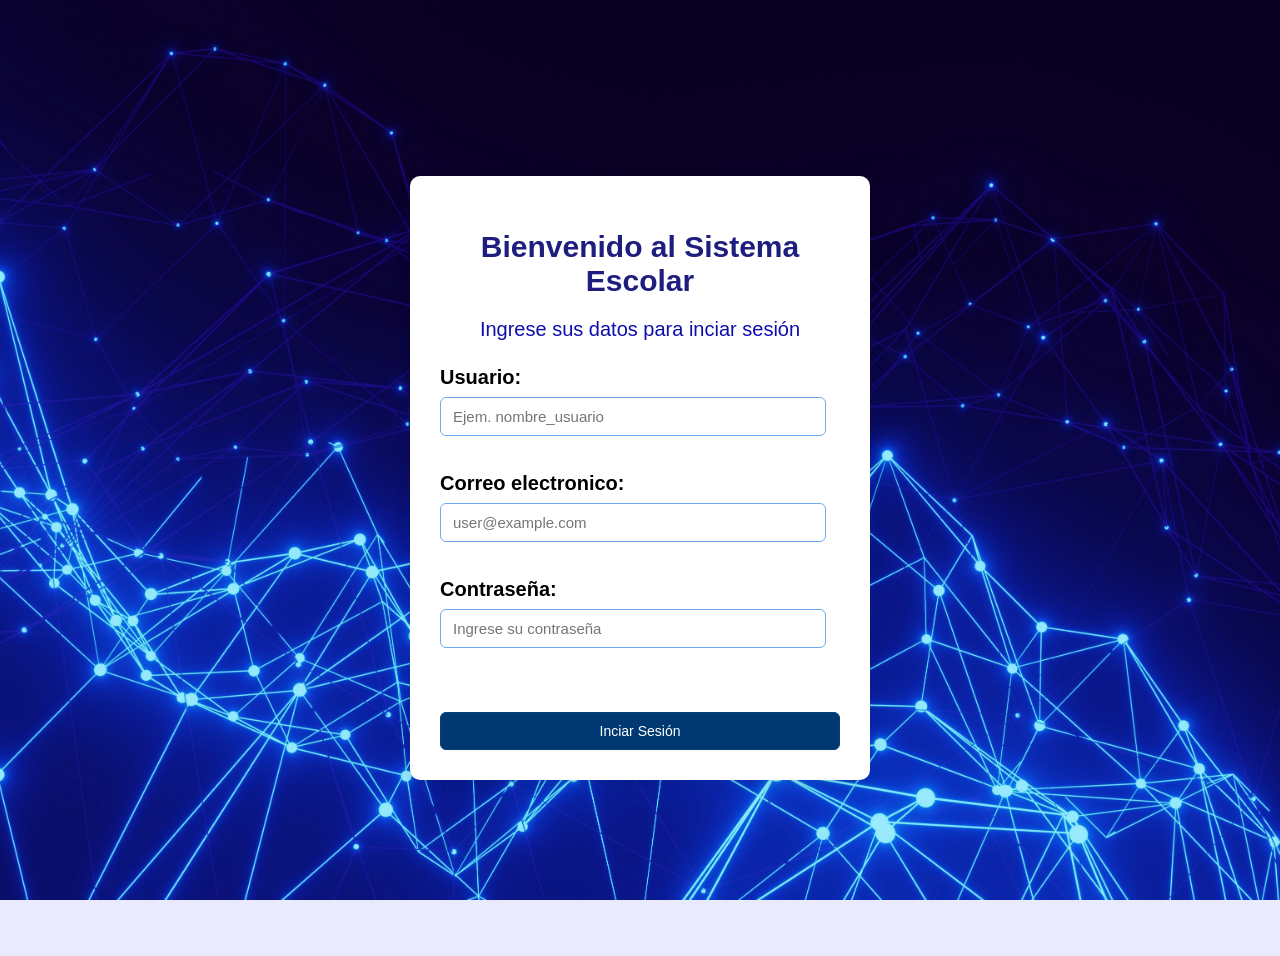
<file: index.html>
<!DOCTYPE html>
<html lang="en">
<head>
    <meta charset="UTF-8">
    <meta name="viewport" content="width=device-width, initial-scale=1.0">
    <title>Sistema Escolar - Inicio de Sesión </title>
    <link rel="stylesheet" href="estilos.css">

</head>
<body>
    <div class="contenedor-inicio">
        <h2>Bienvenido al Sistema Escolar</h2>
        <p>Ingrese sus datos para inciar sesión</p>

        <form action="calificaciones.html" method="GET">

            <!--USUARIO-->
            <div class="datos">
                <label for="usuario">Usuario:</label>
                <input type="text" id="usuario" 
                name="usuario" placeholder="Ejem. nombre_usuario"
                minlength="10" maxlength="25" required>
            </div> <br>

            <!--CORREO ELECTRONICO-->
            <div class="datos">
                <label for="correo electronico">Correo electronico:</label>
                <input type="email" id="correo" name="correo"
                placeholder="user@example.com" required>
            </div> <br>

            <!--CONTRASEÑA-->
            <div class="datos">
                <label for="password">Contraseña:</label>
                <input type="password" id="password"
                name="password" placeholder="Ingrese su contraseña"
                minlength="8" maxlength="20" required>
            </div> <br><br>

            <!--BOTÓN DE INICIO-->
            <button type="submit" class="boton-inicio">Inciar Sesión</button>
        
        </form>
    </div>

</body>
</html>
</file>
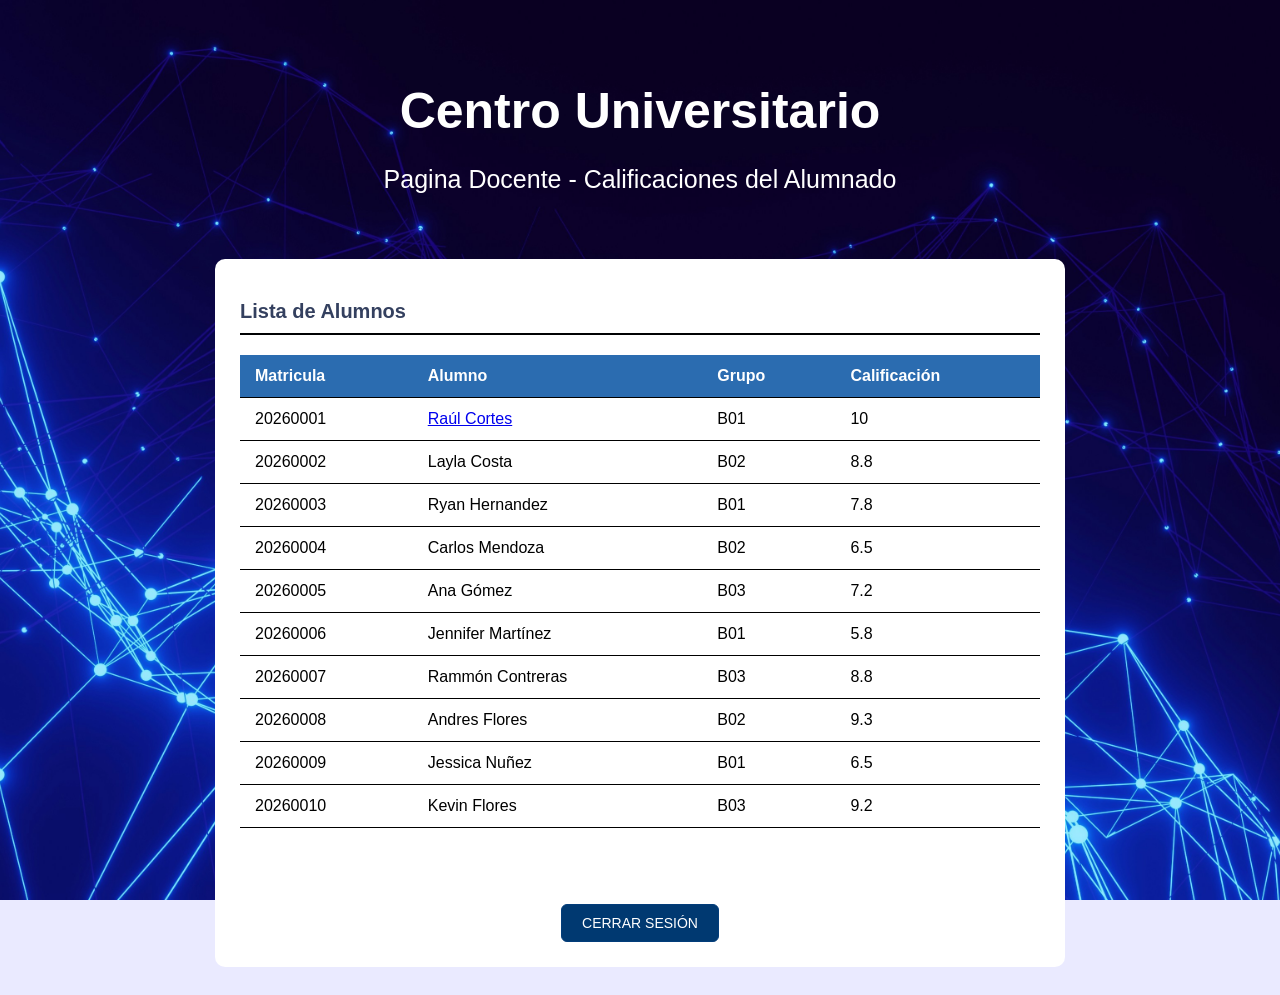
<file: calificaciones.html>
<!DOCTYPE html>
<html lang="en">
<head>
    <meta charset="UTF-8">
    <meta name="viewport" content="width=device-width, initial-scale=1.0">
    <title>Tabla de Calificaciones</title>
    <link rel="stylesheet" href="estilos.css">

</head>
<body>
    
    <!--ENCABEZADO-->
    <header class="encabezado-escuela">
        <h1>Centro Universitario</h1>
        <p>Pagina Docente - Calificaciones del Alumnado</p>
    </header>

    <main class="contenedor-tabla">
        <h2>Lista de Alumnos</h2>

        <table >
            <thead>
                <tr>
                    <th>Matricula</th>
                    <th>Alumno</th>
                    <th>Grupo</th>
                    <th>Calificación</th>
                </tr>
            </thead>
            <tbody>

                <!--ALUMNO 1-->
                <tr>
                    <td>20260001</td>
                    <td><a href="perfil.html" class="link.estudiante">Raúl Cortes</a></td>
                    <td>B01</td>
                    <td class="calificacion">10</td>
                </tr>

                <!--ALUMNO 2-->
                <tr>
                    <td>20260002</td>
                    <td>Layla Costa</td>
                    <td>B02</td>
                    <td class="calificacion">8.8</td>
                </tr>

                <!--ALUMNO 3-->
                <tr>
                    <td>20260003</td>
                    <td>Ryan Hernandez</a></td>
                    <td>B01</td>
                    <td class="calificacion">7.8</td>
                </tr>

                <!--ALUMNO 4-->
                <tr>
                    <td>20260004</td>
                    <td>Carlos Mendoza</a></td>
                    <td>B02</td>
                    <td class="calificacion">6.5</td>
                </tr>

                <!--ALUMNO 5-->
                <tr>
                    <td>20260005</td>
                    <td>Ana Gómez</a></td>
                    <td>B03</td>
                    <td class="calificacion">7.2</td>
                </tr>

                <!--ALUMNO 6-->
                <tr>
                    <td>20260006</td>
                    <td>Jennifer Martínez</a></td>
                    <td>B01</td>
                    <td class="calificacion">5.8</td>
                </tr>

                <!--ALUMNO 7-->
                <tr>
                    <td>20260007</td>
                    <td>Rammón Contreras</a></td>
                    <td>B03</td>
                    <td class="calificacion">8.8</td>
                </tr>

                <!--ALUMNO 8-->
                <tr>
                    <td>20260008</td>
                    <td>Andres Flores</a></td>
                    <td>B02</td>
                    <td class="calificacion">9.3</td>
                </tr>

                <!--ALUMNO 9-->
                <tr>
                    <td>20260009</td>
                    <td>Jessica Nuñez</a></td>
                    <td>B01</td>
                    <td class="calificacion">6.5</td>
                </tr>

                <!--ALUMNO 10-->
                <tr>
                    <td>20260010</td>
                    <td>Kevin Flores</a></td>
                    <td>B03</td>
                    <td class="calificacion">9.2</td>
                </tr>
            </tbody>
        </table> <br><br>

        <div class="retroceder">
            <a href="index.html" class="boton-atras"> CERRAR SESIÓN </a>
        </div>
    </main>
</body>
</html>
</file>
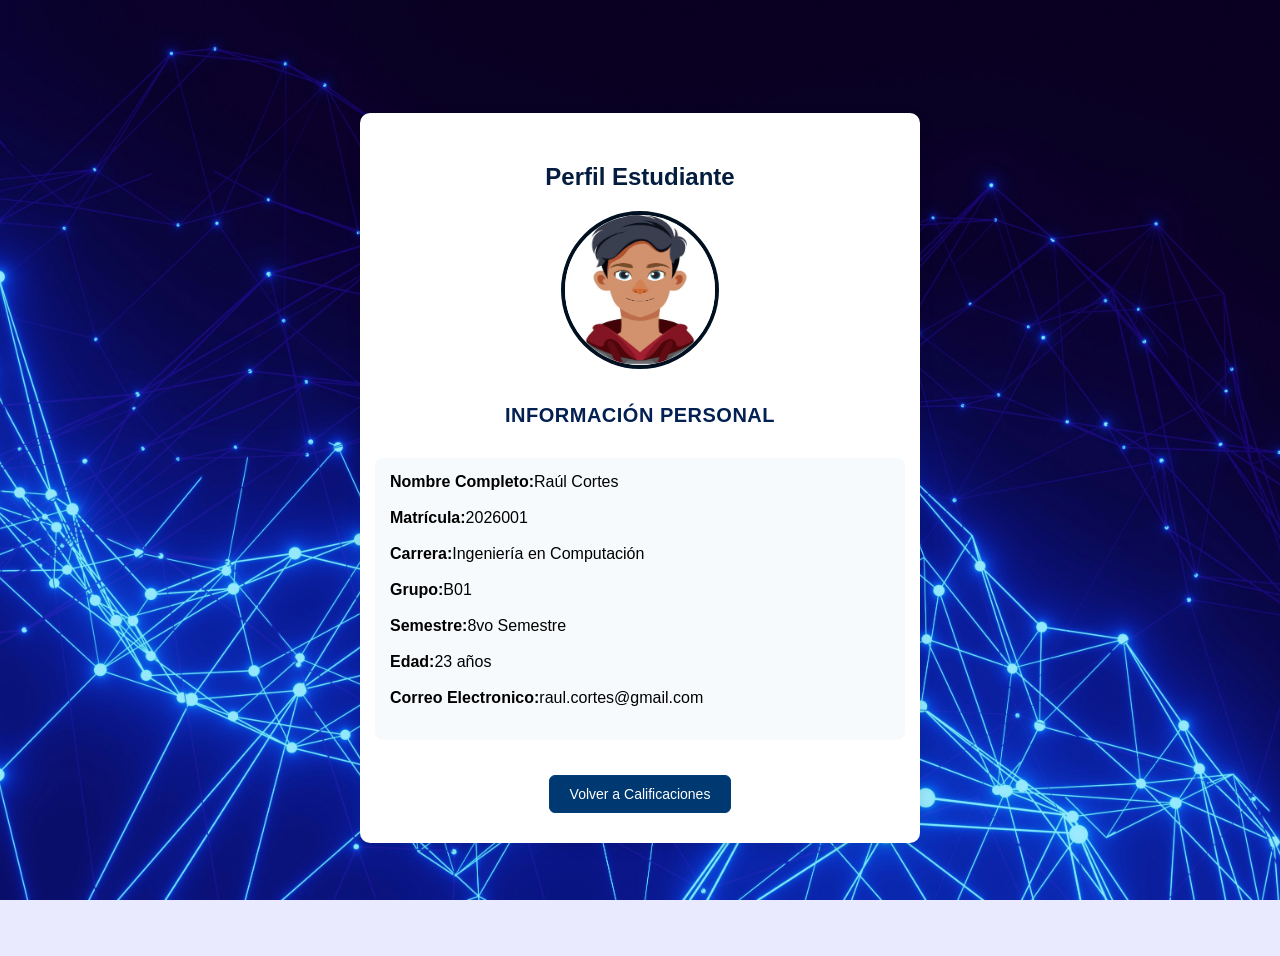
<file: perfil.html>
<!DOCTYPE html>
<html lang="en">
<head>
    <meta charset="UTF-8">
    <meta name="viewport" content="width=device-width, initial-scale=1.0">
    <title>Sistema Escolar - Perfil Estudiante</title>
    <link rel="stylesheet" href="estilos.css">

</head>
<body>
    <div class="contenedor-perfil"> 
        <h2>Perfil Estudiante</h2>

        <div class="perfil-fotografia">
            <img src="imagenes/raul-cortes.jpg" alt="Fotografía de Raúl Cortes" class="profile-img">

            <h3>Información Personal</h3>

            <ul class="detalles-perfil">
                <li><strong>Nombre Completo:</strong>Raúl Cortes</li><br>
                <li><strong>Matrícula:</strong>2026001</li><br>
                <li><strong>Carrera:</strong>Ingeniería en Computación</li><br>
                <li><strong>Grupo:</strong>B01</li><br>
                <li><strong>Semestre:</strong>8vo Semestre</li><br>
                <li><strong>Edad:</strong>23 años</li><br>
                <li><strong>Correo Electronico:</strong>raul.cortes@gmail.com</li><br>
            </ul>
        </div>

        <div class="retroceder">
            <a href="calificaciones.html" class="boton-atras">Volver a Calificaciones</a>
        </div>
    </div>  
</body>
</html>
</file>
<file: estilos.css>
body {
    background-image: url('imagenes/fondo.jpg');
    background-repeat: no-repeat;
    background-position: center;
    background-size: cover;
    background-attachment: fixed;

    background-color: rgb(234, 234, 255);
    color: rgb(0, 0, 0);
    display: flex;
    flex-direction: column;
    align-items: center;
    justify-content: center;
    min-height: 100vh;
    padding: 20px;
    font-family:Arial, Helvetica, sans-serif;
}

/* INICIO DE SESIÓN */
.contenedor-inicio {
    background-color: white;
    max-width: 400px;
    width: 100%;
    padding: 30px;
    border-radius: 10px;
    box-shadow: 0 4px 15px rgba(0,0,0,0.1);
    text-align: center;
}

.contenedor-inicio h2 {
    color: rgb(30, 30, 127);
    font-size: 30px;
    margin-bottom: 10px;
}

.contenedor-inicio p {
    color: rgb(14, 14, 175);
    font-size: 20px;
    margin-bottom: 25px;
}

.datos {
    text-align: left;
    margin-bottom: 18px;
}

.datos label {
    display: block;
    font-weight: 600;
    margin-bottom: 8px;
    color: rgb(0, 0, 0);
    font-size: 20px;
}

.datos input {
    width: 90%; 
    padding: 10px 12px;
    border: 1px solid rgb(113, 170, 244);
    border-radius: 6px;
    font-size: 15px;
    outline: none;
    transition: border-color 0.2s;
}

.boton-inicio {
    width: 100%;
    padding: 15px;
    background-color: #2c6eb4;
    color: white;
    border: none;
    border-radius: 6px;
    font-size: 16px;
    font-weight: bold;
    cursor: pointer;
    margin-top: 10px;
}

.boton-inicio:hover {
    background-color: rgb(147, 147, 217);
}

/* TABLA CALIFICACIONES */
body:has(.contenedor-tabla) {
    justify-content: flex-start;
    padding-top: 40px;
}

.encabezado-escuela {
    text-align: center;
    margin-bottom: 40px;
}

.encabezado-escuela h1 {
    color: rgb(255, 255, 255);
    font-size: 50px;
    margin-bottom: 5px;
}

.encabezado-escuela p {
    color: rgb(255, 255, 255);
    font-size: 25px;
}

.contenedor-tabla {
    background-color: white;
    max-width: 800px;
    width: 100%;
    padding: 25px;
    border-radius: 10px;
    text-align: center;
}

.contenedor-tabla h2 {
    color: rgb(52, 64, 95);
    font-size: 20px;
    margin-bottom: 20px;
    border-bottom: 2px solid #000103;
    padding-bottom: 10px;
    text-align: left;
}

table {
    width: 100%;
    border-collapse: collapse;
    margin-bottom: 25px;
}

th, td {
    padding: 12px 15px;
    text-align: left;
    border-bottom: 1px solid #000000;
}

th {
    background-color: #2b6cb0;
    color: white;
    font-weight: 600;
}

tr:hover {
    background-color: #f7fafc; 
}

/* Estudiante */
.link-estudiante {
    color: #3182ce;
    font-weight: 600;
}

.link-estudiante:hover {
    text-decoration: underline;
}

/* PERFIL */
.contenedor-perfil {
    background-color: #ffffff;
    max-width: 500px;
    width: 100%;
    padding: 30px;
    border-radius: 10px;
    box-shadow: 0 4px 15px rgba(0, 0, 0, 0.1);
    text-align: center;
}

.contenedor-perfil h2 {
    color: #041c3d;
    margin-bottom: 20px;
}

.perfil-fotografia {
    display: flex;
    flex-direction: column;
    align-items: center;
}

.profile-img {
    width: 150px;
    height: 150px;
    border-radius: 80%;
    border: 4px solid #001021;
    margin-bottom: 15px;
}

.perfil-fotografia h3 {
    color: #032052;
    margin-bottom: 15px;
    font-size: 20px;
    text-transform: uppercase;
    letter-spacing: 0.5px;
}

.detalles-perfil {
    width: 100%;
    list-style: none;
    text-align: left;
    background-color: #f7fafc;
    padding: 15px;
    border-radius: 8px;
    margin-bottom: 20px;
}

/* BOTONES NAVEGACIÓN */
.retroceder {
    margin-top: 15px;
}

.boton-atras {
    display: inline-block;
    color: #ffffff;
    text-decoration: none;
    font-size: 14px;
    font-weight: 500;
    padding: 10px 20px;
    border: 1px solid #033d7a;
    border-radius: 6px;
    background-color: #003971;
    transition: all 0.2s;
}

.boton-inicio {
    display: inline-block;
    color: #ffffff;
    text-decoration: none;
    font-size: 14px;
    font-weight: 500;
    padding: 10px 20px;
    border: 1px solid #033d7a;
    border-radius: 6px;
    background-color: #003971;
    transition: all 0.2s;
}


.boton-atras:hover {
    background-color: #cbd5e0;
    color: #2d3748;
}
</file>
